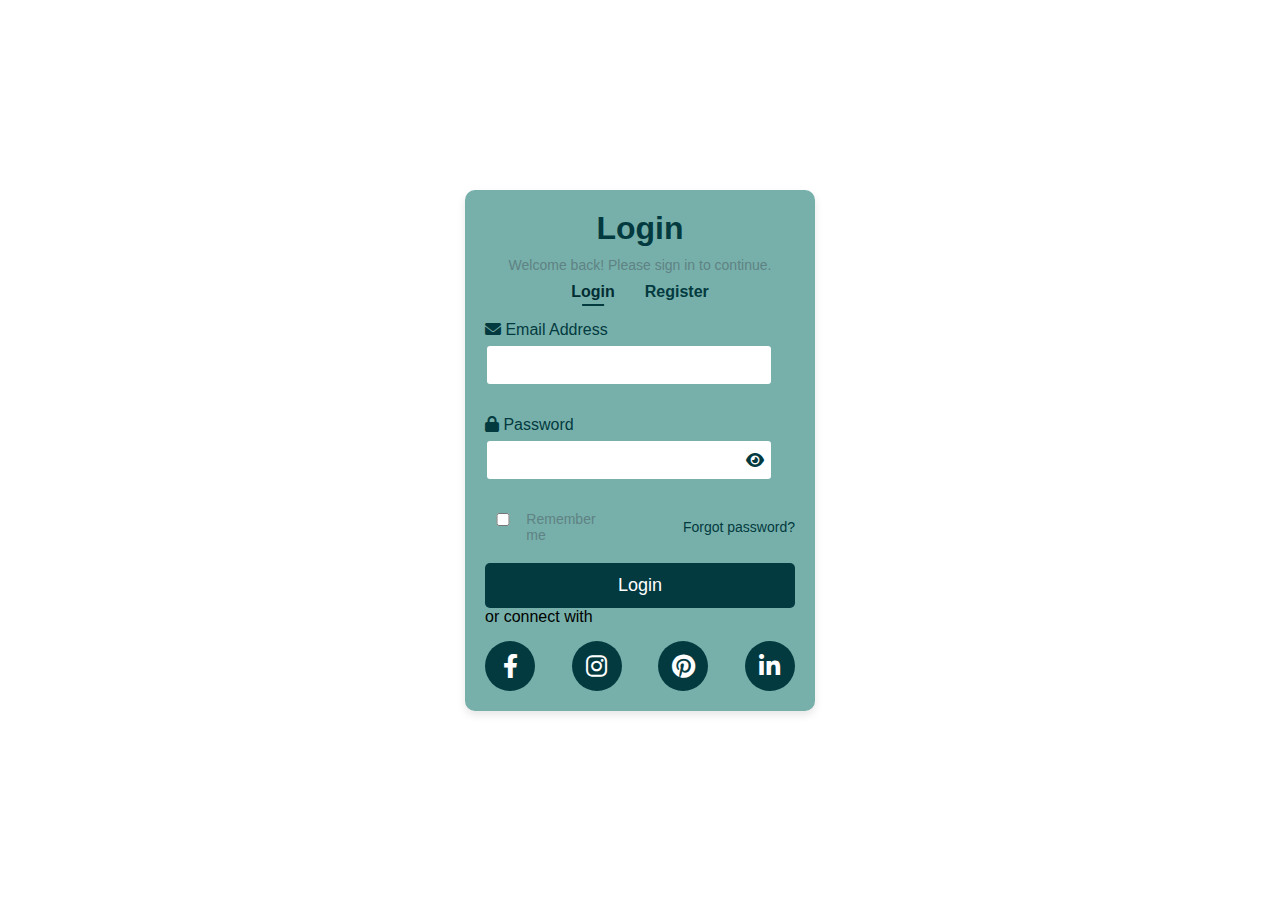
<file: index.html>
<!DOCTYPE html>
<html lang="en">
<head>
    <meta charset="UTF-8">
    <meta name="viewport" content="width=device-width, initial-scale=1.0">
    <title>Login</title>
    <link rel="stylesheet" href="https://cdnjs.cloudflare.com/ajax/libs/font-awesome/6.0.0-beta3/css/all.min.css">
    <link rel="stylesheet" href="style.css">
</head>
<body>
    <div class="container">
        <div class="login-card">
            <div class="login-header">
                <h1>Login</h1>
                <p>Welcome back! Please sign in to continue.</p>
                <div class="toggle">
                    <a href="#" class="active">Login</a>
                    <a href="register.html">Register</a>
                </div>
            </div>
            <form class="login-form">
                <div class="input-group">
                    <label for="email"><i class="fas fa-envelope"></i> Email Address</label>
                    <input type="email" id="email" name="email" required>
                </div>
                <div class="input-group">
                    <label for="password"><i class="fas fa-lock"></i> Password</label>
                    <input type="password" id="password" name="password" required>
                    <i class="toggle-password fas fa-eye" onclick="togglePassword()"></i>
                </div>
                <div class="options">
                    <label>
                        <input type="checkbox" name="remember"> Remember me
                    </label>
                    <a href="#" class="forgot-password" onclick="showForgotPassword()">Forgot password?</a>
                </div>
                <button onclick="window.location='Home.html'" type="submit" class="login-btn">Login</button>
                <p class="connect-text">or connect with</p>
                <div class="social-icons">
                    <button class="social-btn facebook"><i class="fab fa-facebook-f"></i></button>
                    <button class="social-btn instagram"><i class="fab fa-instagram"></i></button>
                    <button class="social-btn pinterest"><i class="fab fa-pinterest"></i></button>
                    <button class="social-btn linkedin"><i class="fab fa-linkedin-in"></i></button>
                </div>
                
            </form>
        </div>
    </div>
    <script src="script.js"></script>
</body>
</html>
</file>
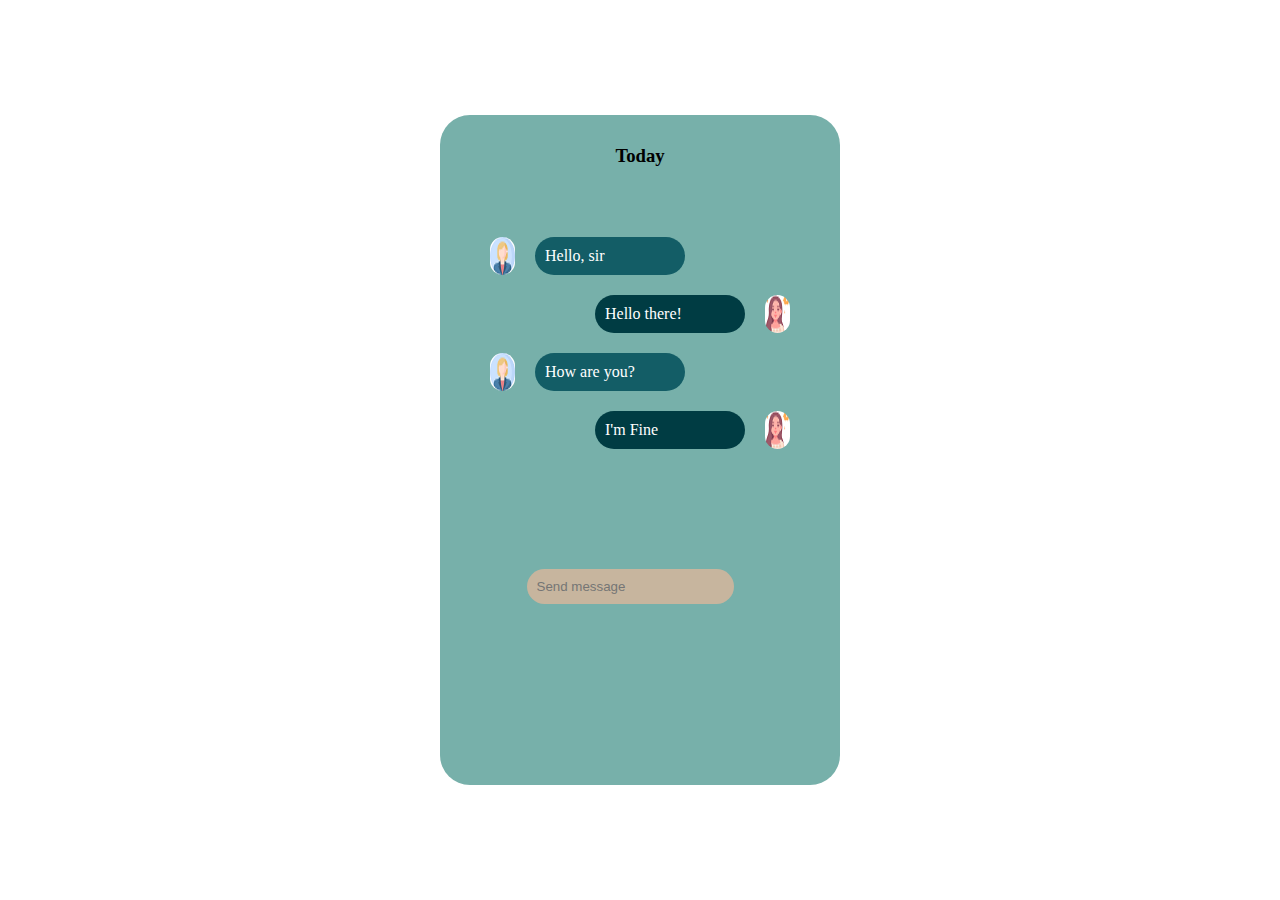
<file: chat/index.html>
<!DOCTYPE html>
<html lang="en">

<head>
    <meta charset="UTF-8">
    <meta name="viewport" content="width=device-width, initial-scale=1.0">
    <link rel="stylesheet" href="https://cdnjs.cloudflare.com/ajax/libs/font-awesome/6.6.0/css/all.min.css"
        integrity="sha512-Kc323vGBEqzTmouAECnVceyQqyqdsSiqLQISBL29aUW4U/M7pSPA/gEUZQqv1cwx4OnYxTxve5UMg5GT6L4JJg=="
        crossorigin="anonymous" referrerpolicy="no-referrer" />
    <title>Document</title>
  <style>
    * {
    padding: 0;
    margin: 0;
    box-sizing: border-box;
    position: relative;

}
a{
    color: aliceblue;
    text-decoration: none;
}

body {

    width: 100svw;
    max-width: 100svw;
    height: 100svh;
    max-height: 100svh;
    display: flex;
    justify-content: center;
    align-items: center;
    padding: 50px;


}
.chat {
    width: 400px;
    height: 670px;
    border-radius: 30px;
    background-color: #77B0AA;
    padding: 20px;
}
.chats 
{
    padding: 10px ;
    height: 100%;
}
.icons {
    /* background-color: blueviolet; */
    display: flex;
    flex-direction: row;
    justify-content: space-between;
    align-items: center;
    width: 100%
}

.icons i {
    display: flex;
    /* background-color: bisque; */
    justify-content: center;
    align-items: center;
}
.chatc 
{
/* background-color: brown; */
    padding: 20px;
    margin: 50px auto;
    display: grid;
    gap: 20px;
    
}
.chat1 , .chat3
{
  
    display: flex ;
    gap: 20px ;
}
#p1 , #p3
{
    background-color: #135D66;
    color: #ffff;
    padding: 10px;
    border-radius: 30px;
}
img 
{
    border-radius: 20px;
    border: none;
}
img .women1 
{
    width: 20%;
}
.chat2 ,.chat4
{
    /* background-color: burlywood; */
    display: flex ;
    gap: 20px ;
    flex-direction: row-reverse;
}
#p2,#p4{
    background-color: #003C43;
    color: #ffff;
    padding: 10px;
    border-radius: 30px;

}
img .women2
{
    width: 70%;
   
}
.btn{
    margin-top: 100px;
    /* background-color: brown; */
    display: flex;
    gap: 20px;
    justify-content: center;
    align-items: center;
    
}
.writeChat{
    background-color: rgb(199, 181, 158);
    display: flex;
    flex-direction: row-reverse;
    gap: 10px;
    padding: 10px;
    border-radius: 20px;
}
.writeChat input 
{ 
    background-color:  rgb(199, 181, 158);
    border: none;
}
.writeChat a i{
    color: rgb(221, 219, 216);
}
.sendChat a i{
    background-color: #003C43;
    color: rgb(221, 219, 216);
    border-radius: 30px;
    width: 30px;
    height: 30px;
    line-height: 30px;
    text-align: center;
}
p{
    width: 50%;
    background-color: #003C43;
    color: #ffff;
    padding: 10px;
    border-radius: 30px;
}

  </style>
</head>

<body>
    <div class="chat">
        <div class="chats">
            <div class="chat__head">
                <div class="iconsItems">
                    <div class="icons">
                       <a href="../Home.html"><i class="fa-solid fa-arrow-left" id="arrow"></i></a>
                        <h3>Today</h3>
                        <i class="fa-solid fa-circle-exclamation"></i>
                    </div>
                </div>
                <div class="chatc" id="chatContainer">
                    <div class="chat1 chatMessage">
                        <img src="./profile.png" class="women1">
                        <p id="p1">Hello, sir</p>
                    </div>

                    <div class="chat2 chatMessage">
                        <img src="./beauty.png" class="women2">
                        <p id="p2">Hello there!</p>
                    </div>

                    <div class="chat3 chatMessage">
                        <img src="./profile.png" class="women1">
                        <p id="p3">How are you?</p>
                    </div>

                    <div class="chat4 chatMessage">
                        <img src="./beauty.png" class="women2">
                        <p id="p4">I'm Fine</p>
                    </div>
                </div>
            </div>
            <div class="btn">
                <div class="writeChat">
                    <a href="#"><i class="fa-solid fa-camera"></i></a>
                    <input type="text" placeholder="Send message" id="messageInput">
                </div>
                <div class="sendChat">
                    <a href="#" id="sendButton"><i class="fa-solid fa-paper-plane"></i></a>
                </div>
            </div>
        </div>
    </div>

    <script>
      
      const sendButton = document.getElementById('sendButton');
const messageInput = document.getElementById('messageInput');
const chatContainer = document.getElementById('chatContainer');

sendButton.addEventListener('click', function (event) {
    event.preventDefault(); 
    const messageText = messageInput.value.trim();

    if (messageText !== '') {
        
        const newMessage = document.createElement('div');
        newMessage.classList.add('chatMessage');

        const img = document.createElement('img');
        img.src = './profile.png'; 
        img.classList.add('women1');
        const messageParagraph = document.createElement('p');
        messageParagraph.textContent = messageText;

        newMessage.appendChild(img);
        newMessage.appendChild(messageParagraph);

        chatContainer.appendChild(newMessage);

       
        messageInput.value = '';

       
        chatContainer.scrollTop = chatContainer.scrollHeight;
    }
});
        
    </script>
</body>

</html>
</file>
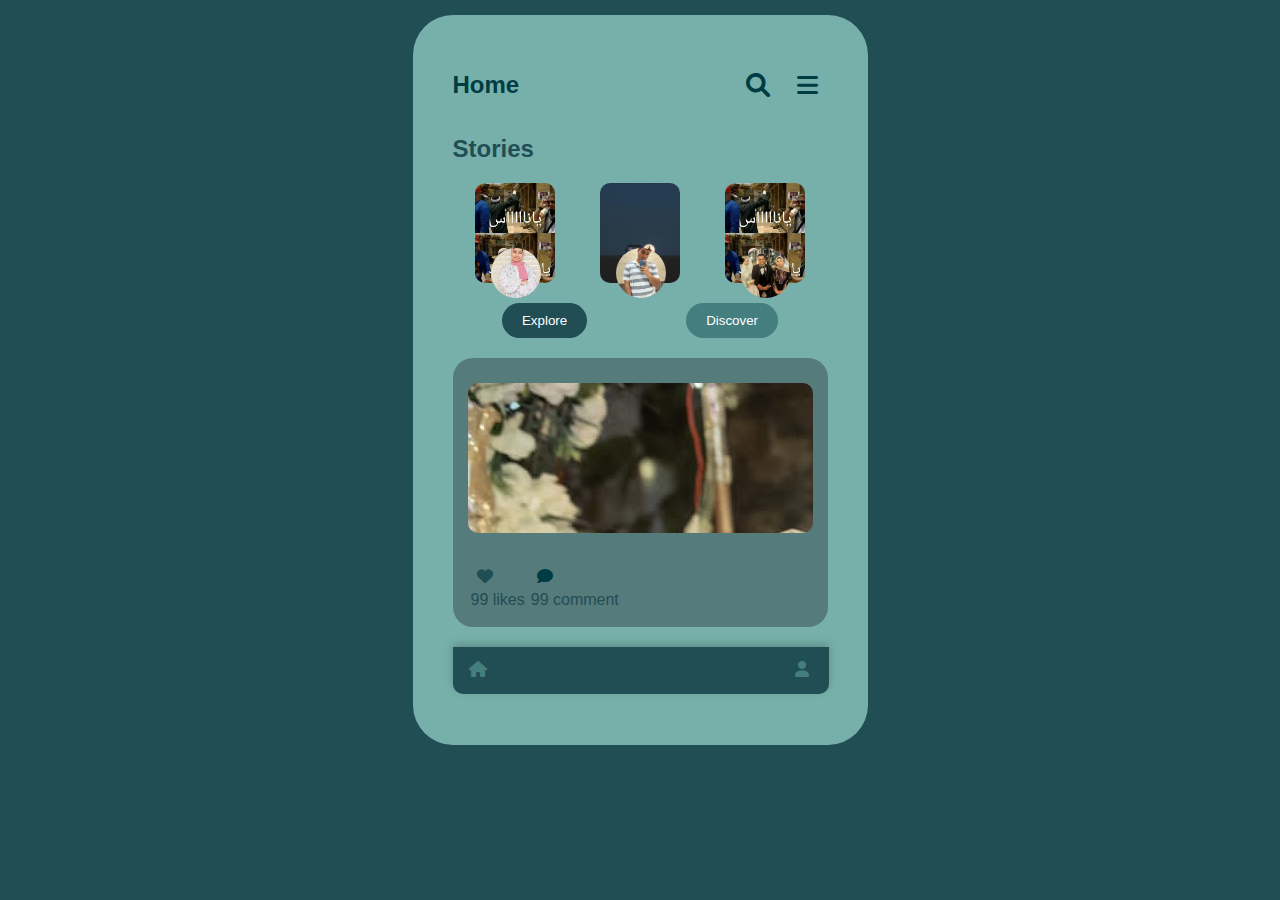
<file: Home.html>
<!DOCTYPE html>
<html lang="en">

<head>
    <meta charset="UTF-8">
    <meta name="viewport" content="width=device-width, initial-scale=1.0">
    <title>Home</title>
    <link rel="stylesheet" href="https://cdnjs.cloudflare.com/ajax/libs/font-awesome/6.0.0-beta3/css/all.min.css">
    <link rel="stylesheet" href="Home.css">
</head>

<body>
    <div class="container">
        <!-- Navigation -->
        <header class="header">
            <h1>Home</h1>
            <div class="icons">
                <i class="fas fa-search search-icon"></i>
                <i class="fas fa-bars menu-icon"></i>
            </div>
        </header>

        <!-- Stories Section -->
        <h2>Stories</h2>
        <section class="stories">
            <div class="story-card">
                <div class="profile profile1"></div>
            </div>
            <div class="story-card2">
                <div class="profile profile2"></div>
            </div>
            <div class="story-card3">
                <div class="profile profile3"></div>
            </div>
        </section>

        <!-- Explore & Discover -->
        <div class="buttons">
            <button class="explore-btn">Explore</button>
            <button class="discover-btn">Discover</button>
        </div>

        <!-- Post Section -->
        <section class="post-card">
            <div class="post-header">
                <!-- <div class="profilePost"id="users">

                </div>
                <div class="BigText">
               <p>UserName <br>99hrs ago</p>
                </div> -->
            </div>
            <div class="post-content" id="postBody">
                <div class="image-placeholder"></div>
            </div>
            <div class="post-actions">
                <div class="heart">
                    <i class="fas fa-heart heart"></i>
                    <span class="heart1">99 likes</span>
                </div>
                <div class="comment">
                    <i class="fas fa-comment comment-icon"> </i>
                    <span class="comment1">99 comment</span>
                </div>
            </div>
        </section>

        
        <footer class="bottom-nav">
          <a href="./register.html"><i class="fas fa-home home-icon"></i></a>
          <a href="./profile.html"><i class="fas fa-user profile-icon"></i></a>
        </footer>
    </div>
    <script src="script.js"></script>
</body>

</html>
</file>
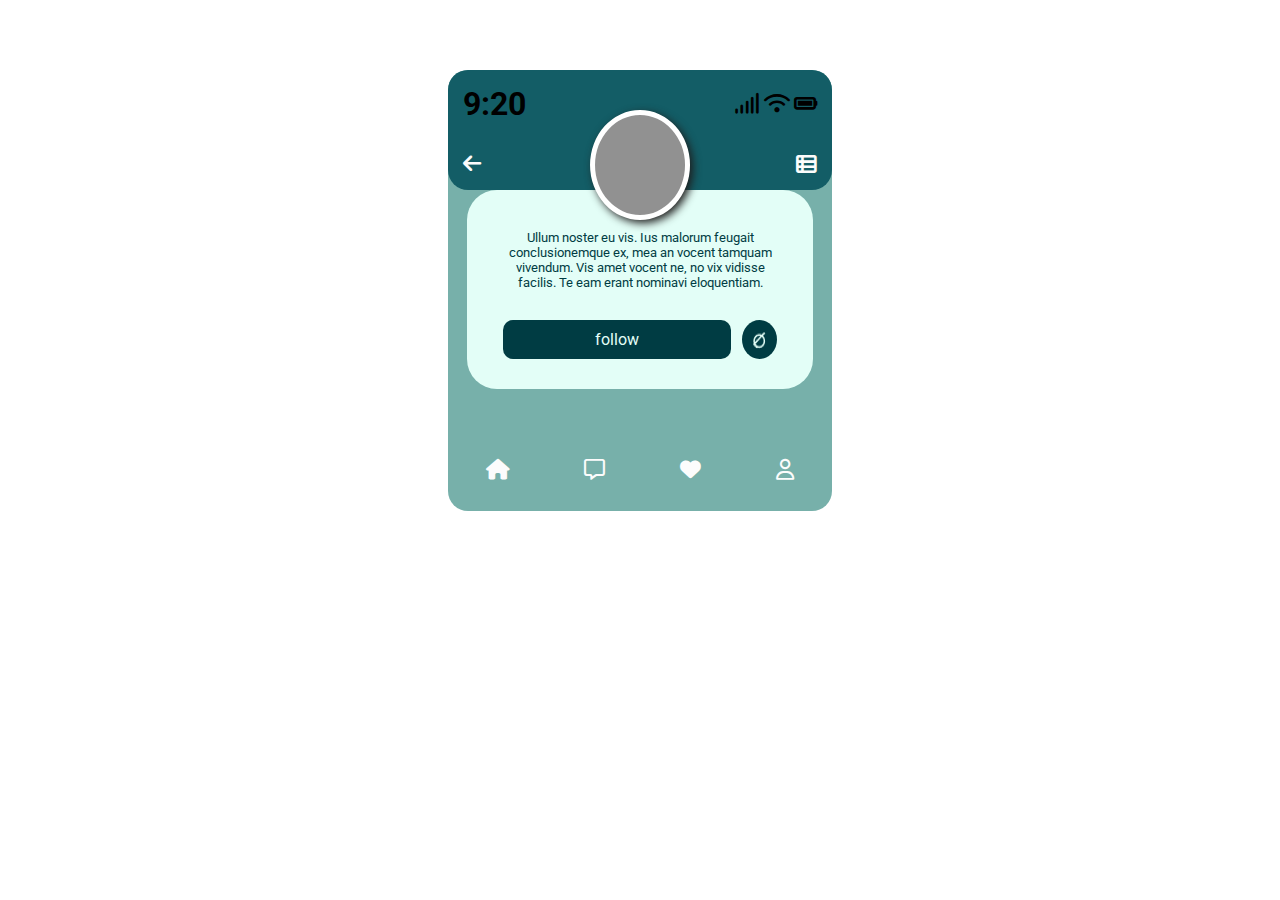
<file: profile.html>
<!DOCTYPE html>
<html lang="en">

<head>
    <meta charset="UTF-8">
    <meta name="viewport" content="width=device-width, initial-scale=1.0">
    <link rel="stylesheet" href="https://cdnjs.cloudflare.com/ajax/libs/font-awesome/6.6.0/css/all.min.css">
    <link rel="preconnect" href="https://fonts.googleapis.com">
    <link rel="preconnect" href="https://fonts.gstatic.com" crossorigin>
    <link
        href="https://fonts.googleapis.com/css2?family=Roboto:ital,wght@0,100;0,300;0,400;0,500;0,700;0,900;1,100;1,300;1,400;1,500;1,700;1,900&display=swap"
        rel="stylesheet">
    <title>Social Media APP</title>

    <style>
        :root {
            --main-background-color: #77B0AA;
            --secandary-background-color: #135D66;
            --contanerone-background-color: #E3FEF7;
        }

        * {
            padding: 0;
            margin: 0;
            box-sizing: border-box;
            position: relative;
            font-family: "Roboto", "Helvetica Neue", Helvetica, Arial;
        }

        i {
            color: rgb(252, 252, 252);
            font-size: 1.3rem;
        }

        .circle {
            width: 100px;
            height: 100px;
            border-radius: 50%;
            overflow: hidden;
            display: flex;
            justify-content: center;
            align-items: center;
            border: 2px solid #ccc;
            background-color: #f8f8f8;
        }

        .circle img {
            width: 100%;
            height: auto;
        }

        /*  set styles  */
        header {
            background-color: var(--secandary-background-color);
            width: 100%;
            border-radius: 20px;
        }

        .nav-icon {
            color: black;
        }

        .nav-icons1 {
            display: flex;
            justify-content: space-between;
            align-items: center;
            padding: 15px;
        }

        .nav-icons1 i {
            color: black;
        }

        .nav-icons2 {
            display: flex;
            justify-content: space-between;
            align-items: center;
            padding: 15px;
        }

        .w-profile {
            width: 30%;
            background-color: var(--main-background-color);
            border-radius: 20px;
            margin: 70px auto;
        }

        .container-bg-white {
            border-radius: 30px;
            background-color: var(--contanerone-background-color);
            width: 90%;
            text-align: center;
            display: flex;
            justify-content: center;
            align-items: center;
            flex-direction: column;
            padding: 30px;
            margin: auto;
            color: #003C43;
        }

        .circle {
            border-radius: 50%;
            height: 110px;
            width: 35%;
            background-color: rgb(145, 145, 145);
            border: 5px solid rgb(255, 255, 255);
            box-shadow: 3px 3px 9px #1f1e1e;
            position: absolute;
            left: 50%;
            right: 50%;
            bottom: 140%;
            transform: translateX(-50%);
            z-index: 3;
        }


        .linkfol {
            margin-top: 20px;
            display: flex;
            justify-content: space-around;

        }

        .link-follow {
            background-color: #003C43;
            padding: 10px 40px;
            border-radius: 10px;
            width: 80%;
            color: #E3FEF7;
            text-decoration: none;
        }

        footer {
            padding-top: 40px;
        }

        .icons {
            display: flex;
            justify-content: space-around;
            padding-bottom: 30px;
        }

        .vector-img {
            background-color: #003C43;
            border-radius: 50%;
            font-size: 1rem;
            padding: 10px;
            text-align: center;
            line-height: 80px;


        }

        p {

            padding: 10px;
            font-size: .8rem;
        }

        /* Existing styles remain unchanged */
        /* CSS for circular images */
        .user-image {
            width: 70px; /* Adjust based on your preference */
            height: 70px;
            border-radius: 50%;
            object-fit: cover; /* Ensures image is cropped properly */
            margin: 10px; /* Optional: spacing between images */
            border: 2px solid #E3FEF7; /* Optional: border for visual appeal */
        }

        .user-images-container {
            display: flex;
            justify-content: center; /* Center the images */
            margin-top: 30px; /* Space above the image container */
        }
    </style>
</head>

<body class="">
    <main class="w-profile">
        <header class="skwed-div">
            <nav>
                <div class="nav-icons1">
                    <h1>9:20</h1>
                    <div class="nav-icon">
                        <i class="fa-solid fa-signal"></i>
                        <i class="fa-solid fa-wifi"></i>
                        <i class="fa-solid fa-battery-full"></i>
                    </div>
                </div>
                <div class="nav-icons2">
                    <a href="./Home.html"><i class="fa-solid fa-arrow-left"></i></a>
                    <i class="fa-solid fa-table-list"></i>
                </div>
            </nav>
        </header>

        <div class="container-bg-white">
            <div class="bg-white">
                <div>
                    <div class="circle">
                        <!-- You may want to add a profile image here -->
                        <img id="profileImage" alt="">
                    </div>
                    <h2 id="profileName"></h2> <!-- Name will be updated here -->
                </div>
                <p>
                    Ullum noster eu vis. Ius malorum feugait conclusionemque ex, mea an vocent tamquam vivendum.
                    Vis amet vocent ne, no vix vidisse facilis. Te eam erant nominavi eloquentiam.
                </p>
                <div class="linkfol">
                    <a class="link-follow" href="">follow</a>
                    <img src="./Vector.png" class="vector-img">
                </div>
            </div>
        </div>

        <section>
            <div>
                <div class="container-likes">

                </div>

                <div class="galary">

                    <div class=""></div>
                    <div></div>
                    <div></div>
                    <div></div>
                </div>
            </div>
        </section>


        <section>
            <div>
                <div class="container-likes"></div>

                <div class="user-images-container" id="userImagesContainer">
                    <!-- User images will be appended here -->
                </div>
            </div>
        </section>
        <footer>
            <div class="icons">
                <a href="./Home.html"><i class="fa-solid fa-house"></i></a>
                <a href="./chat/index.html"><i class="fa-regular fa-message"></i></a>
                <i class="fa-solid fa-heart"></i>
                <i class="fa-regular fa-user"></i>
            </div>
        </footer>
    </main>
    <script>
        document.addEventListener("DOMContentLoaded", () => {
            const apiUrl = 'https://tarmeezacademy.com/api/v1/users';
            const profileImageElement = document.getElementById('profileImage');
            const profileNameElement = document.getElementById('profileName');
            const userImagesContainer = document.getElementById('userImagesContainer');

            // Fetch primary user information
            fetch(apiUrl)
                .then(response => {
                    if (!response.ok) {
                        throw new Error('Network response was not ok ' + response.statusText);
                    }
                    return response.json();
                })
                .then(data => {
                    const users = data.data;
                    const randomIndex = Math.floor(Math.random() * users.length);
                    const user = users[randomIndex];

                    profileImageElement.src = user.profile_image;
                    profileNameElement.innerText = user.name || 'User Name';
                })
                .catch(error => {
                    console.error('There was a problem with the fetch operation:', error);
                });

            // Fetch additional user images
            fetch(apiUrl)
                .then(response => {
                    if (!response.ok) {
                        throw new Error('Network response was not ok ' + response.statusText);
                    }
                    return response.json();
                })
                .then(data => {
                    const users = data.data;
                    const randomUsers = []

                    // Select 4 random users
                    while (randomUsers.length < 4) {
                        const index = Math.floor(Math.random() * users.length);
                        const user = users[index];
                        if (!randomUsers.includes(user)) {
                            randomUsers.push(user);
                        }
                    }

                    // Append user images to the container
                    randomUsers.forEach(user => {
                        const imgElement = document.createElement('img');
                        imgElement.src = user.profile_image; // Set user image
                        imgElement.alt = user.name || 'User Image';
                        imgElement.classList.add('user-image'); // Add circular class

                        userImagesContainer.appendChild(imgElement);
                    });
                })
                .catch(error => {
                    console.error('There was a problem with the second fetch operation:', error);
                });
        });
    </script>

</body>

</html>
</file>
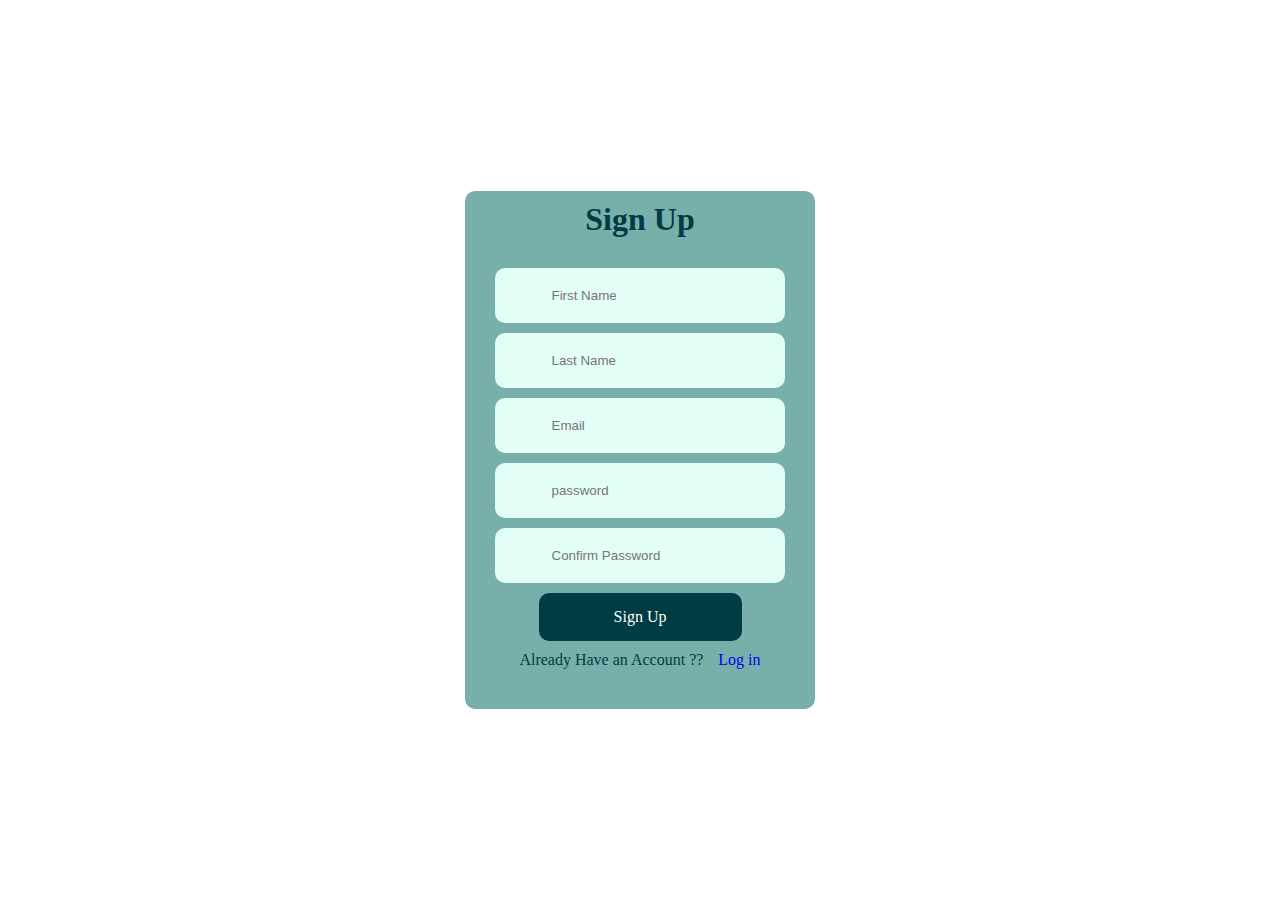
<file: register.html>
<!DOCTYPE html>
<html lang="en">
<head>
    <meta charset="UTF-8">
    <meta name="viewport" content="width=device-width, initial-scale=1.0">
    <title>Document</title>
    <link rel="stylesheet" href="https://cdnjs.cloudflare.com/ajax/libs/font-awesome/6.6.0/css/all.min.css" integrity="sha512-Kc323vGBEqzTmouAECnVceyQqyqdsSiqLQISBL29aUW4U/M7pSPA/gEUZQqv1cwx4OnYxTxve5UMg5GT6L4JJg==" crossorigin="anonymous" referrerpolicy="no-referrer" />
    <link rel="stylesheet" href="register.css">
</head>
<body>
    <div class="container">
        <h1>Sign Up</h1>
        <div class="form">

            <div class="inputFrist">
                <i class="fa-solid fa-user"></i>
                <input type="text" name="" id="" placeholder="First Name" class="input">
            </div>
            <div class="inputFrist">
                <i class="fa-solid fa-user"></i>
                <input type="text" name="" id="" placeholder="Last Name" class="input">
            </div>
            <div class="inputFrist">
                <i class="fa-solid fa-square-check"></i>
                <input type="text" name="" id="" placeholder="Email" class="input">
            </div>
            <div class="inputFrist">
                <i class="fa-solid fa-key"></i>
                <input type="text" name="" id="" placeholder="password" class="input">
                <i class="fa-solid fa-eye"></i>
            </div>
            <div class="inputFrist">
                <i class="fa-solid fa-key"></i>
                <input type="text" name="" id="" placeholder="Confirm Password" class="input">
                <i class="fa-solid fa-eye"></i>
            </div>
            <a href="Home.html" class="btn" id="btnn">Sign Up</a>

            <div class="regis" style="display: flex;justify-content: space-between;">
                <p style="margin-right: 15px;" class="paeg">Already Have an Account ??</p>
                <a href="index.html">Log in</a>
            </div>
            
        </div>
    </div>
    <script src="register.js"></script>
</body>
</html>
</file>
<file: style.css>
* {
    margin: 0px;
    padding: 0px;
    box-sizing: border-box;
    font-family: 'Arial', sans-serif;
}

body {
    
    display: flex;
    justify-content: center;
    align-items: center;
    height: 100svh;
    max-height: 100svh;
    width:100svw;
    max-width: 100svw;
    /* background-color: #f4f4f4; */
}

.container {
    width:350px;
    background-color: #77B0AA;
    padding: 20px;
    border-radius: 10px;
    box-shadow: 0 4px 8px rgba(0, 0, 0, 0.1);
}

.login-card {
    width: 100%;
}

.login-header {
    text-align: center;
    margin-bottom: 20px;
}

.login-header h1 {
    font-size: 32px;
    margin-bottom: 10px;
    color: #033a40;
}

.login-header p {
    font-size: 14px;
    color: #5f8284;
}

.toggle {
    display: flex;
    justify-content: center;
    margin: 10px 0;
}

.toggle a {
    text-decoration: none;
    margin: 0 15px;
    color: #033a40;
    font-weight: bold;
    position: relative;
    transition: color 0.3s ease;
}

.toggle a:hover {
    color: #022c33;
}

.toggle a.active {
    color: #022c33;
}

.toggle a.active::after {
    content: '';
    width: 50%;
    height: 2px;
    background-color: #033a40;
    position: absolute;
    left: 50%;
    transform: translateX(-50%);
    bottom: -5px;
}

.input-group {
    margin-bottom: 15px;
    position: relative;
}

.input-group label {
    display: block;
    color: #033a40;
    font-size: 16px;
    margin-bottom: 5px;
}

input {
    width: calc(100% - 22px);
    padding: 10px;
    border-radius: 5px;
    border: 2px solid #77B0AA;
    outline: none;
    font-size: 16px;
    margin-bottom: 15px;
    color: #333;
    transition: border-color 0.3s ease;
}

input:focus {
    border-color: #033a40;
}

.toggle-password {
    position: absolute;
    right: 10%;
    top: 55%;
    transform: translateY(-50%);
    cursor: pointer;
    color: #033a40;
    transition: color 0.3s ease;
}

.toggle-password:hover {
    color: #022c33;
}

.options {
    display: flex;
    justify-content: space-between;
    align-items: center;
    font-size: 14px;
    color: #5f8284;
}

.options label {
    display: flex;
    align-items: center;
}

.options label input {
    margin-right: 5px;
}

.forgot-password {
    color: #033a40;
    text-decoration: none;
    transition: color 0.3s ease;
}

.forgot-password:hover {
    color: #022c33;
}

.login-btn {
    width: 100%;
    padding: 12px;
    background-color: #033a40;
    color: #fff;
    border: none;
    border-radius: 5px;
    cursor: pointer;
    font-size: 18px;
    margin-top: 20px;
    transition: background-color 0.3s ease;
}

.login-btn:hover {
    background-color: #022c33;
}

.social-icons {
    display: flex;
    justify-content: space-between;
    margin-top: 15px;
}

.social-btn {
    width: 50px;
    height: 50px;
    background-color: #033a40;
    color: white;
    border: none;
    border-radius: 50%;
    font-size: 24px;
    display: flex;
    align-items: center;
    justify-content: center;
    transition: background-color 0.3s ease;
}

.social-btn:hover {
    background-color: #022c33;
}
</file>
<file: Home.css>
body {
    margin: 0;
    font-family: Arial, sans-serif;
    background-color: #214D55;
    color: #fff;
}
a{
    color:#447E7E;
    text-decoration: none;
}
.container {
    height: 650px;
    width: 375px;
    margin: 15px;
    background-color: #77B0AA;
    padding: 40px;
    border-radius: 40px;
    align-items: center;
    margin-left: auto;
    margin-right: auto;
}

/* Header Styles */
.header {
    display: flex;
    justify-content: space-between;
    align-items: center;
}

.header h1 {
    font-size: 24px;
    color: rgb(0, 60, 67);
}
h2{
    color: #214D55;
}
.icons i {
    font-size: 24px;
    margin-left: 10px;
    display: inline;
    justify-content: space-between;
    color: rgb(0, 60, 67);
}

/* Stories Section */
.stories {
    display: flex;
    justify-content: space-around;
    margin: 20px 0;


}

.profile {
    background-color: #031a1d;
    width: 50px;
    height: 50px;
    margin-top: 65px;
    margin-left: 16px;
    border-radius: 50%;
    background-image: url('EUOR0864.JPG');
    background-size: cover;
    background-position: center;
    background-repeat: no-repeat;
}

.profile2 {

    width: 50px;
    height: 50px;
    margin-top: 65px;
    margin-left: 16px;
    border-radius: 50%;
    background-image: url('EKNP7459.JPG');
    background-size: cover;
    background-position: center;
    background-repeat: no-repeat;
}

.profile3 {

    width: 50px;
    height: 50px;
    margin-top: 65px;
    margin-left: 16px;
    border-radius: 50%;
    background-image: url('EAVM2941.JPG');
    background-size: cover;
    background-position: center;
    background-repeat: no-repeat;
}

.story-card {
    width: 80px;
    height: 100px;
    background-color: #DDE6E6;
    border-radius: 10px;
    background-image: url("ALYK9407.JPG");
    background-size: cover;
    background-position: center;
    background-repeat: no-repeat;
}

.story-card2 {
    width: 80px;
    height: 100px;
    border-radius: 10px;
    background-image: url("CIKB9089.JPG");
    background-size: cover;
    background-position: center;
    background-repeat: no-repeat;
}

.story-card3 {
    width: 80px;
    height: 100px;
    background-color: #DDE6E6;
    border-radius: 10px;
    background-image: url("ALYK9407.JPG");
    background-size: cover;
    background-position: center;
    background-repeat: no-repeat;
}

/* Explore and Discover Buttons */
.buttons {
    display: flex;
    justify-content: space-around;
    margin-bottom: 20px;
    border: #214D55;
}

.buttons :hover {
    background-color: #214D55;
}

button {
    padding: 10px 20px;
    border: none;
    border-radius: 20px;
    color: #fff;
}

.explore-btn {
    background-color: #214D55;
}

.discover-btn {
    background-color: #447E7E;
}

.post-header {
    display: block;
    text-align: start;
}

.text {
    text-align: start;
}

/* Post Section */
.post-card {
    background-color: #567b7b;
    padding: 15px;
    border-radius: 20px;
    margin-bottom: 20px;


}

.post-header {
    display: flex;
    flex-direction: row;
    justify-content: start;
}

.profilePost {
    background-color: #214D55;
    background-size: cover;
    width: 50px;
    height: 50px;
    border-radius: 50%;

}

.profilePost img {
    width: 100%;
    height: 100%;
    border-radius: 50%;
}

.BigText {
    display: flex;
    flex-direction: column;
    padding: 2px;
   
}

.image-placeholder {
    background-color: #A5BCC1;
    height: 150px;
    border-radius: 10px;
    margin-top: 10px;
    background-image: url("EAVM2941.JPG");

}

.post-actions {
    display: flex;
    padding-right: 20px;
    margin-top: 10px;


}

.heart {
    padding: 3px;
    color: #214D55;
}

.comment {
    padding: 3px;
    color: #214D55;

}

.fa-comment {
    padding: 3px;
    color: rgb(0, 60, 67);

}

/* Bottom Navigation */

.bottom-nav {
    width: 95%;
    display: flex;
    justify-content: space-between;
    background-color: #214D55;
    border-radius: 0 0 10px 10px;
    padding: 10px;
    box-shadow: 0 -3px 10px rgba(0, 0, 0, 0.2);
    color: rgb(122, 209, 218);
}



.fas {
    display: block;
    margin: 2px 8px 5px 4px;
    padding: 2px;
    border-radius: 0px 0px 10px 10px;
}
</file>
<file: register.css>
*
{
    padding: 0;
    margin: 0;
    box-sizing: border-box;
    position: relative;
}
body
{
    display: flex;
    justify-content: center;
    align-items: center;
    padding: 50px;
    /* max-width: 400px;
    max-height: 600px; */
    height: 100svh;
    max-height: 100svh;
    width:100svw;
    max-width: 100svw;
}
.container 
{
    margin: 20px auto; 
    background-color: #77B0AA;
    width:350px;
    text-align: center;
    padding: 10px;
    border-radius: 10px;
}
h1
{
    color: #003C43;
}
.form
{
    /* background-color: cornflowerblue; */
    display: flex;
    justify-content: center;
    align-items: center;
    flex-direction: column;
    gap: 10px;
    padding: 20px;
    margin: 10px auto;
    width: 100%;
    
}
.inputFrist 
{
    background-color: #E3FEF7;
    padding: 10px;
    border-radius:10px ;
    color: #003C43;
    border: none;
    width: 100%;
}
.inputFrist .input  
{
    background-color: #E3FEF7;
    padding: 10px;
    border-radius:10px ;
    color: #003C43;
    border: none;

}
.inputFrist i .fa-solid
{
    display: flex;
    align-items: flex-start;
    justify-content: flex-start;
}
.btn
{
    padding: 15px;
    background-color: #003C43;
    border: none;
    border-radius:10px ;
    color: #003C43;
    text-align: center;
    color: #FFFFFF;
    display: flex;
    justify-content: center;
    align-items: center;
    width: 70%;
}
a 
{
    text-decoration: none;
}
.paeg 
{
    /* background-color: burlywood; */
    display: flex;
    flex-direction: column;
    align-items: flex-start;
    color: #003C43;
}
</file>
